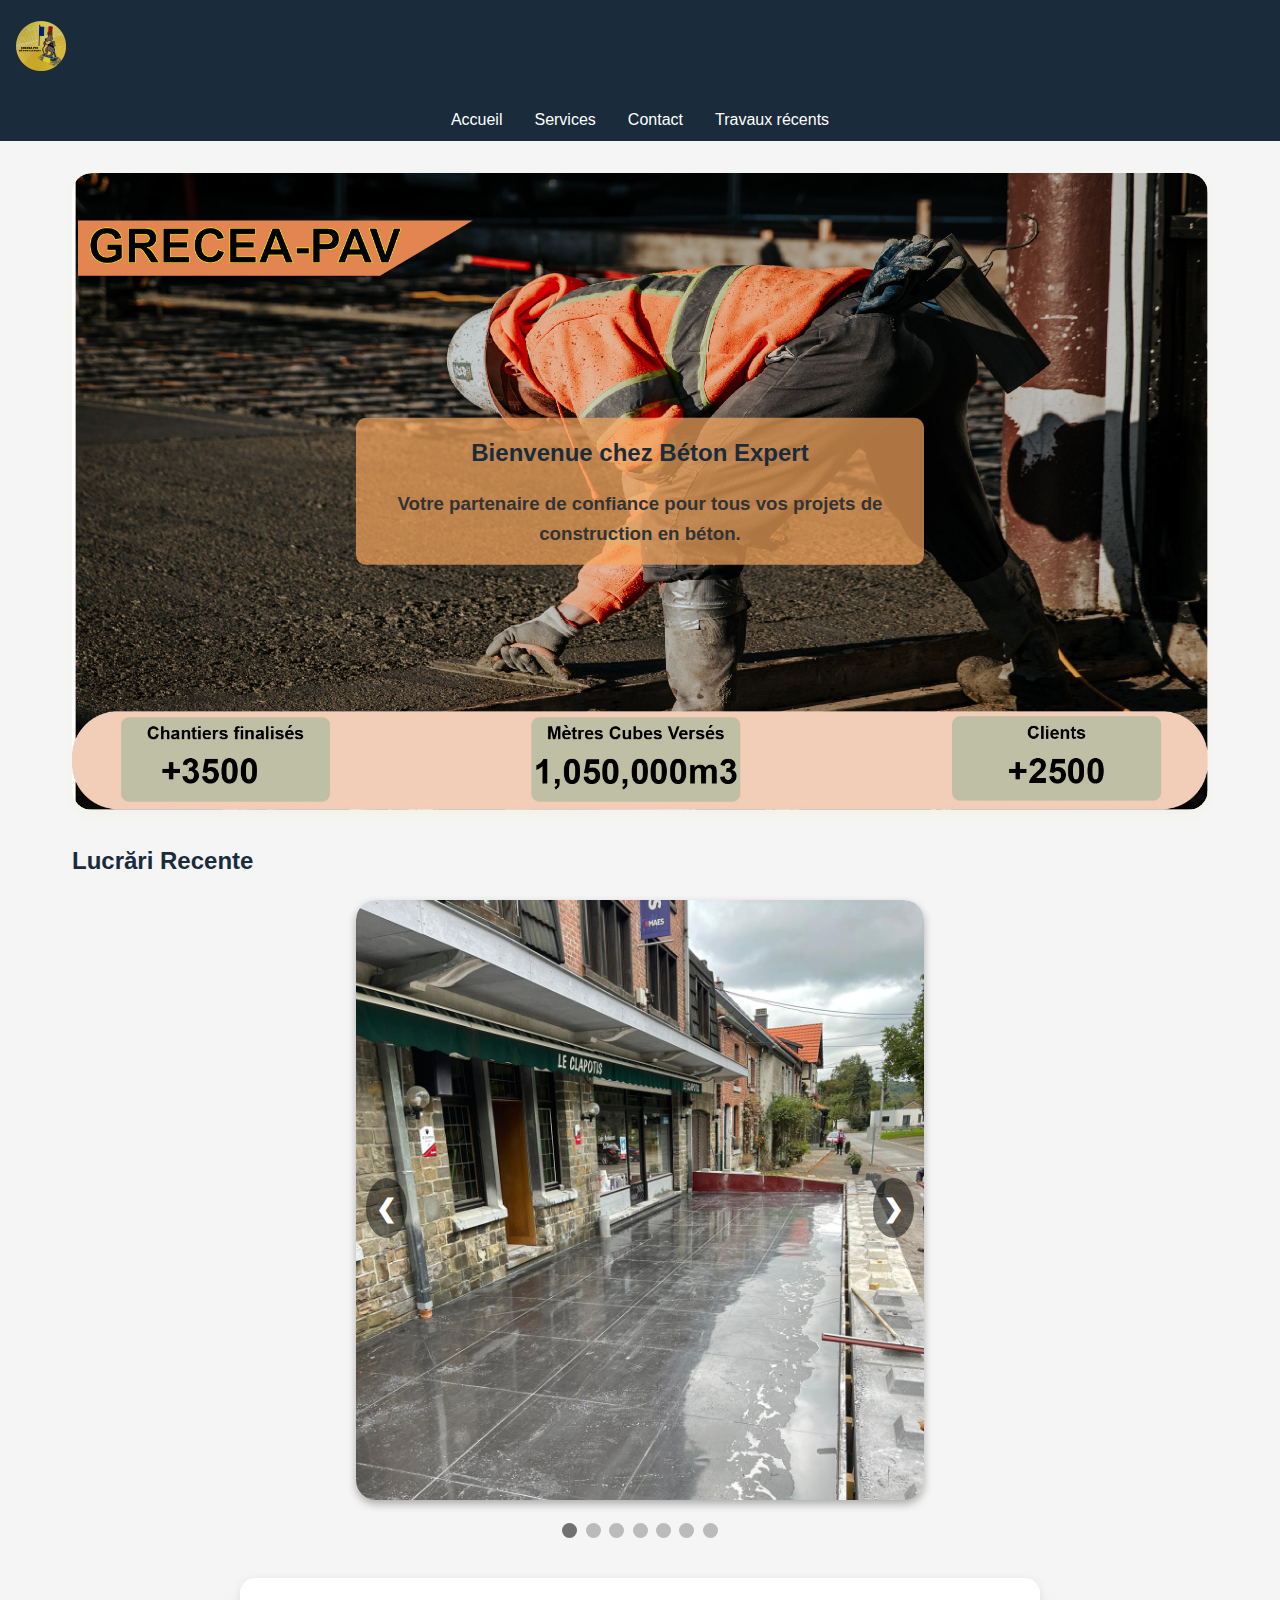
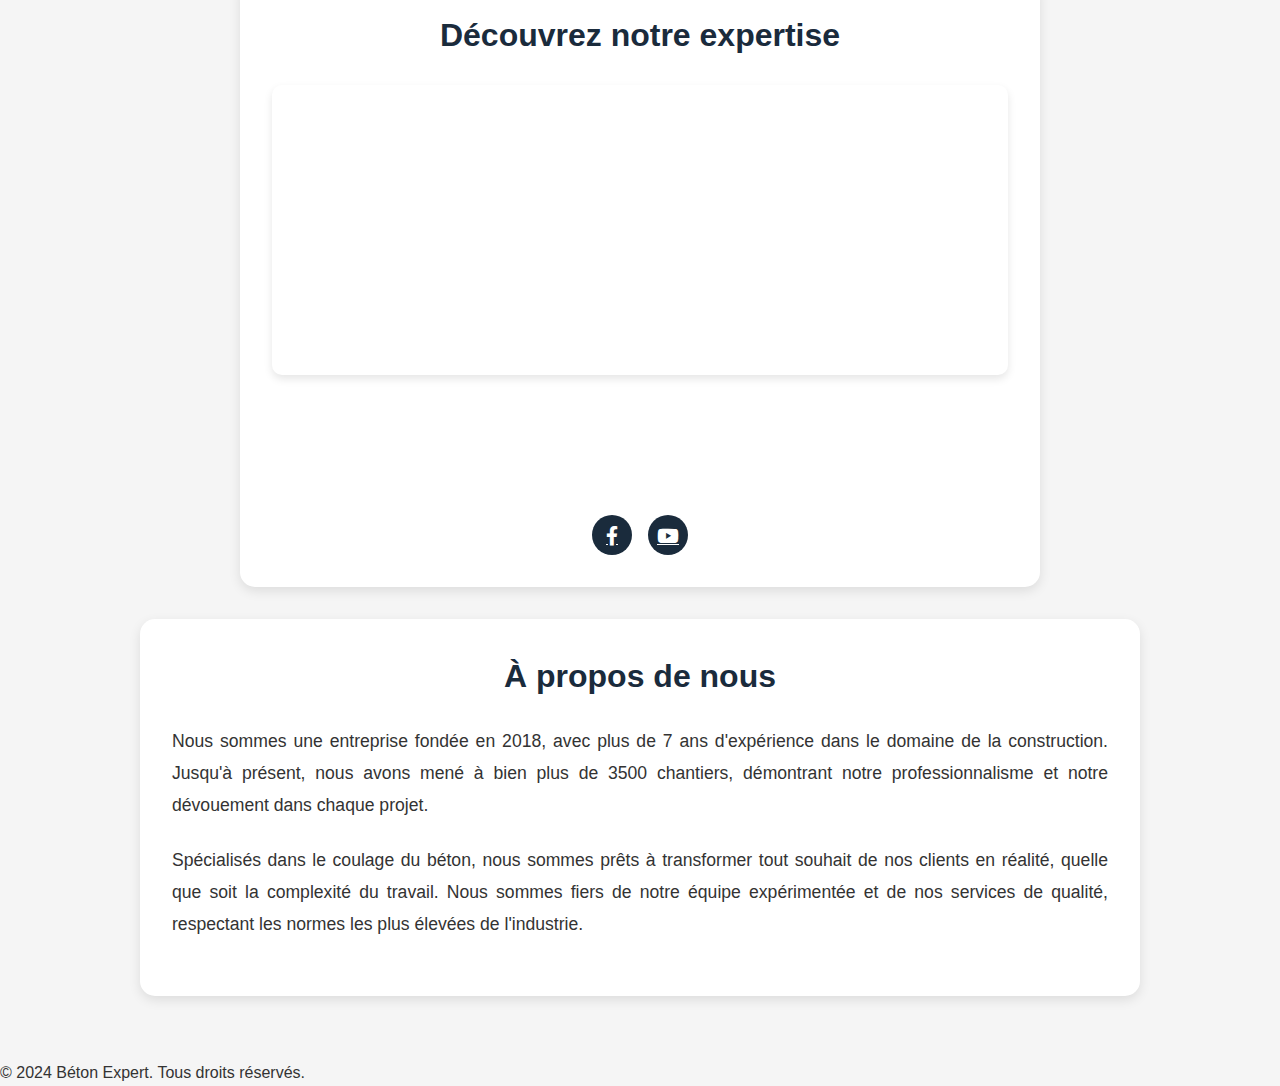
<file: index.html>
<!DOCTYPE html>
<html lang="fr">
<head>
    <meta charset="UTF-8">
    <meta name="viewport" content="width=device-width, initial-scale=1.0">
    <title>Béton Expert</title>
    <link rel="stylesheet" href="styles.css">
    <link rel="stylesheet" href="https://cdnjs.cloudflare.com/ajax/libs/font-awesome/5.15.3/css/all.min.css">
</head>
<body>
    <header>
        <div class="logo">
            
            <img src="lucrari/logo.png" alt="Béton Expert Logo">
        </div>
        <h1>Béton Expert</h1>
    </header>

    <nav>
        <ul>
            <li><a href="index.html">Accueil</a></li>
            <li><a href="services.html">Services</a></li>
    
            <li><a href="contact.html">Contact</a></li>
            <li><a href="lucrari.html">Travaux récents</a></li>
        </ul>
    </nav>

    <main role="main">
        <section id="accueil" class="section hero">
            
            <div class="hero-container">
                <img src="lucrari/hero1.jpg" alt="Chantier de construction en béton" class="hero-img">
               
                <!DOCTYPE html>
                <html lang="fr">
                <head>
                    <meta charset="UTF-8">
                    <meta name="viewport" content="width=device-width, initial-scale=1.0">
                    <title>Béton Expert</title>
                    <style>
                        #hero-text {
                            transition: opacity 1s ease;
                        }
                
                        .hidden {
                            opacity: 0;
                        }
                    </style>
                    
                </head>
                
                <body>
                    <div id="hero-text" class="hero-text">
                        <h2>Bienvenue chez Béton Expert</h2>
                        <h3>Votre partenaire de confiance pour tous vos projets de construction en béton.</h3>
                    </div>
                
                    <script>
                        setTimeout(function() {
                            document.getElementById('hero-text').classList.add('hidden');
                        }, 5000); // 5000 milisecunde = 5 secunde
                    </script>
                </body>
                </html>
                
        </section>

        <section id="lucrari-recente" class="section">
            <h2>Lucrări Recente</h2>
            <div class="slideshow-container">
                <div class="mySlides fade">
                    <img src="lucrari/lucrare1.jpg" class="lucrare-img" alt="Lucrare 1">
                    
                </div>
                

                <div class="mySlides fade">
                    <img src="lucrari/lucrare2.jpg" class="lucrare-img" alt="Lucrare 2">
                   
                </div>

                <div class="mySlides fade">
                    <img src="lucrari/lucrare3.jpg" class="lucrare-img" alt="Lucrare 3">
                    
                </div>

                <div class="mySlides fade">
                    <img src="lucrari/beton20.jpg" class="lucrare-img" alt="Lucrare 4">
                    
                </div>

                <div class="mySlides fade">
                    <img src="lucrari/beton13.jpg" class="lucrare-img" alt="Lucrare 5">
                    
                </div>

                <div class="mySlides fade">
                    <img src="lucrari/beton15.jpg" class="lucrare-img" alt="Lucrare 6">
                    
                </div>

                <div class="mySlides fade">
                    <img src="lucrari/beton10.jpg" class="lucrare-img" alt="Lucrare 7">
                    
                </div>

                <a class="prev" onclick="plusSlides(-1)">❮</a>
                <a class="next" onclick="plusSlides(1)">❯</a>
            </div>

            <div style="text-align:center">
                <span class="dot" onclick="currentSlide(1)"></span>
                <span class="dot" onclick="currentSlide(2)"></span>
                <span class="dot" onclick="currentSlide(3)"></span>
                <span class="dot" onclick="currentSlide(4)"></span>
                <span class="dot" onclick="currentSlide(5)"></span>
                <span class="dot" onclick="currentSlide(6)"></span>
                <span class="dot" onclick="currentSlide(7)"></span>
            </div>
        </section>
        <section id="video" class="video-section">
            <h2>Découvrez notre expertise</h2>
            <div class="video-container">
                <iframe width="560" height="315" src="https://www.youtube.com/embed/2d2UNrdoZiw?si=vEzLvdMETL_1CBA9" frameborder="0" allow="accelerometer; autoplay; clipboard-write; encrypted-media; gyroscope; picture-in-picture" allowfullscreen></iframe>
            </div>
            <div class="social-icons">
                <a href="https://www.facebook.com/YourFacebookPage" target="_blank" class="social-icon">
                    <i class="fab fa-facebook-f"></i>
                </a>
                <a href="https://www.youtube.com/YourYouTubeChannel" target="_blank" class="social-icon">
                    <i class="fab fa-youtube"></i>
                </a>
            </div>
        </section>
        
            <!-- Secțiune despre companie -->
            <section id="about-us" class="about-container">
               <h2>À propos de nous</h2>
               <div class="about-content">
                   <p>Nous sommes une entreprise fondée en 2018, avec plus de 7 ans d'expérience dans le domaine de la construction. Jusqu'à présent, nous avons mené à bien plus de 3500 chantiers, démontrant notre professionnalisme et notre dévouement dans chaque projet.</p>
                   <p>Spécialisés dans le coulage du béton, nous sommes prêts à transformer tout souhait de nos clients en réalité, quelle que soit la complexité du travail. Nous sommes fiers de notre équipe expérimentée et de nos services de qualité, respectant les normes les plus élevées de l'industrie.</p>
               </div>
           </section>
       
    </main>

    <footer>
        <p>© 2024 Béton Expert. Tous droits réservés.</p>
    </footer>

    <script src="slideshow.js"></script>
</body>
</html>
</file>
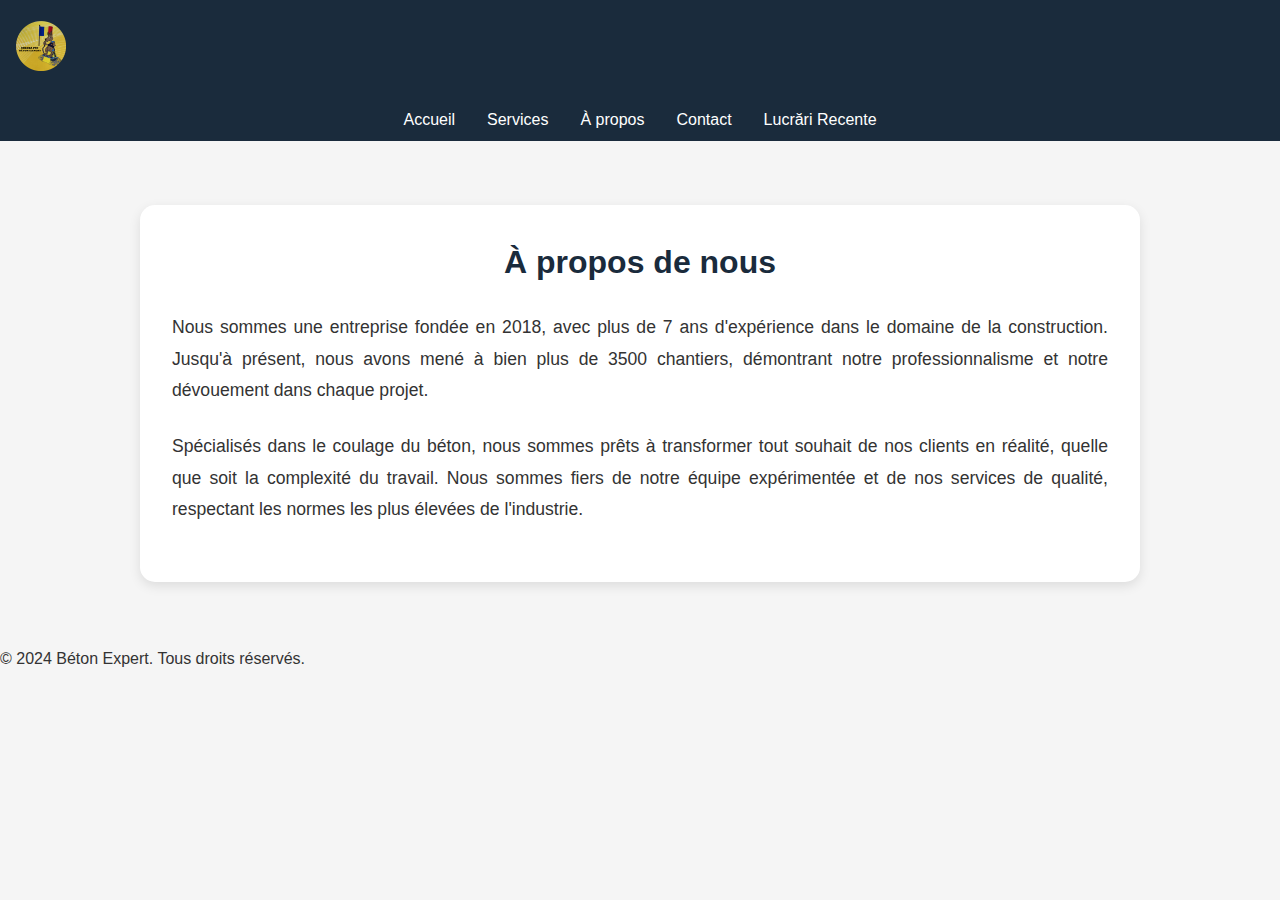
<file: apropos.html>
<!DOCTYPE html>
<html lang="fr">
<head>
    <meta charset="UTF-8">
    <meta name="viewport" content="width=device-width, initial-scale=1.0">
    <title>À Propos - Béton Expert</title>
    <link rel="stylesheet" href="styles.css">
</head>
<body>
    <header>
        <div class="logo">
            <img src="lucrari/logo.png" alt="Béton Expert Logo">
        </div>
        <h1>Béton Expert</h1>
    </header>
    <nav>
        <ul>
            <li><a href="index.html">Accueil</a></li>
            <li><a href="services.html">Services</a></li>
            <li><a href="apropos.html">À propos</a></li>
            <li><a href="contact.html">Contact</a></li>
            <li><a href="lucrari.html">Lucrări Recente</a></li>
        </ul>
    </nav>
    <main>
         <!-- Secțiune despre companie -->
         <section id="about-us" class="about-container">
            <h2>À propos de nous</h2>
            <div class="about-content">
                <p>Nous sommes une entreprise fondée en 2018, avec plus de 7 ans d'expérience dans le domaine de la construction. Jusqu'à présent, nous avons mené à bien plus de 3500 chantiers, démontrant notre professionnalisme et notre dévouement dans chaque projet.</p>
                <p>Spécialisés dans le coulage du béton, nous sommes prêts à transformer tout souhait de nos clients en réalité, quelle que soit la complexité du travail. Nous sommes fiers de notre équipe expérimentée et de nos services de qualité, respectant les normes les plus élevées de l'industrie.</p>
            </div>
        </section>
    </main>
    <footer>
        <p>&copy; 2024 Béton Expert. Tous droits réservés.</p>
    </footer>
</body>
</html>
</file>
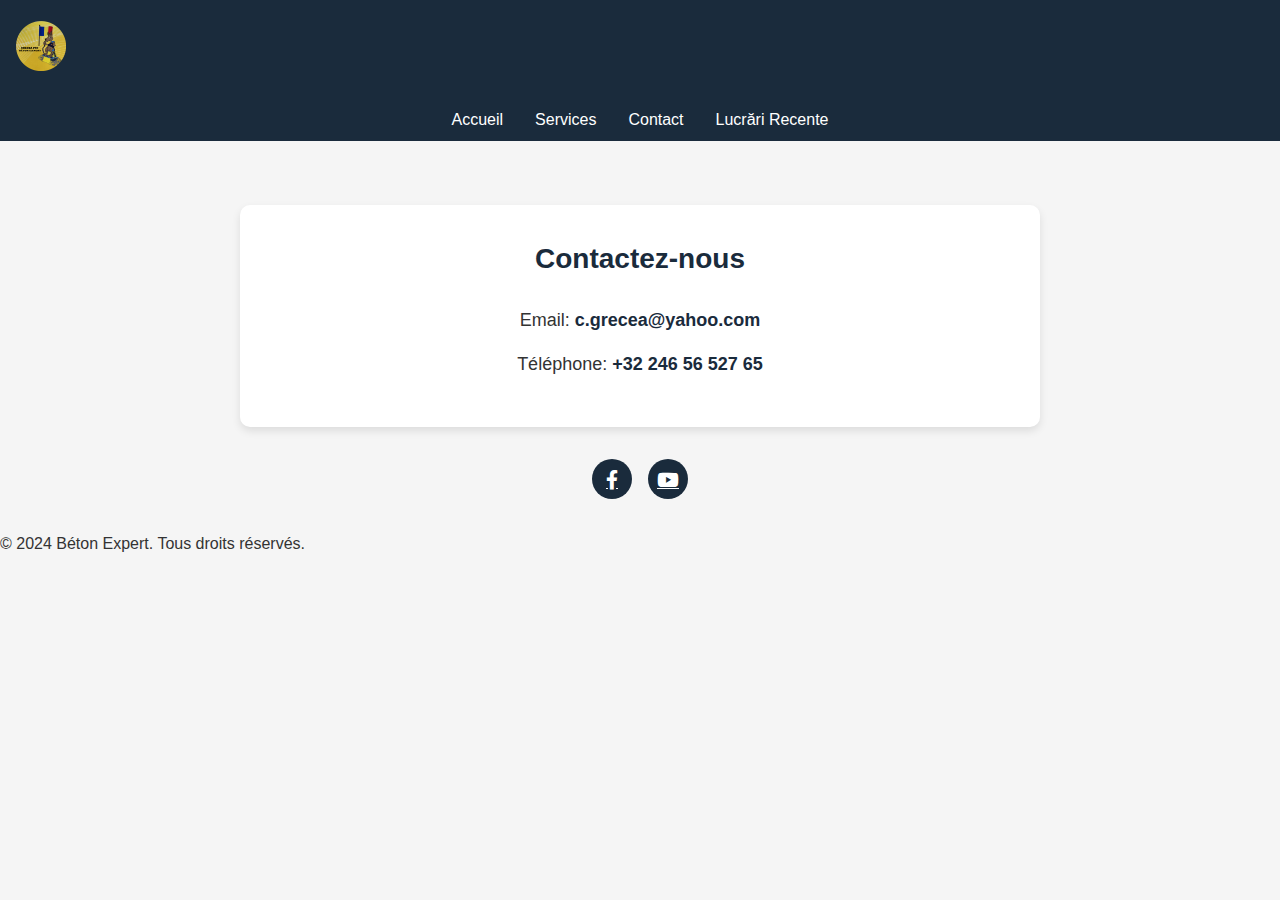
<file: contact.html>
<!DOCTYPE html>
<html lang="fr">
<head>
    <meta charset="UTF-8">
    <meta name="viewport" content="width=device-width, initial-scale=1.0">
    <title>Contact - Béton Expert</title>
    <link rel="stylesheet" href="styles.css">
    <link rel="stylesheet" href="https://cdnjs.cloudflare.com/ajax/libs/font-awesome/5.15.3/css/all.min.css">
</head>
<body>
    <header>
        <div class="logo">
            <img src="lucrari/logo.png" alt="Béton Expert Logo">
        </div>
        <h1>Béton Expert</h1>
    </header>
    <nav>
        <ul>
            <li><a href="index.html">Accueil</a></li>
            <li><a href="services.html">Services</a></li>
           
            <li><a href="contact.html">Contact</a></li>
            <li><a href="lucrari.html">Lucrări Recente</a></li>
        </ul>
    </nav>
    <main>
        <section id="contact" class="contact-container">
            <h2>Contactez-nous</h2>
            <p>Email: <a href="mailto:c.grecea@yahoo.com">c.grecea@yahoo.com</a></p>
            <p>Téléphone: <a href="tel:+322465652765">+32 246 56 527 65</a></p>
            <!-- Adăugați un formular de contact aici, dacă doriți -->
            
        </section>
        <div class="social-icons">
            <a href="https://www.facebook.com/YourFacebookPage" target="_blank" class="social-icon">
                <i class="fab fa-facebook-f"></i>
            </a>
            <a href="https://www.youtube.com/YourYouTubeChannel" target="_blank" class="social-icon">
                <i class="fab fa-youtube"></i>
            </a>
        </div>
    </main>
    <footer>
        <p>&copy; 2024 Béton Expert. Tous droits réservés.</p>
    </footer>
</body>
</html>
</file>
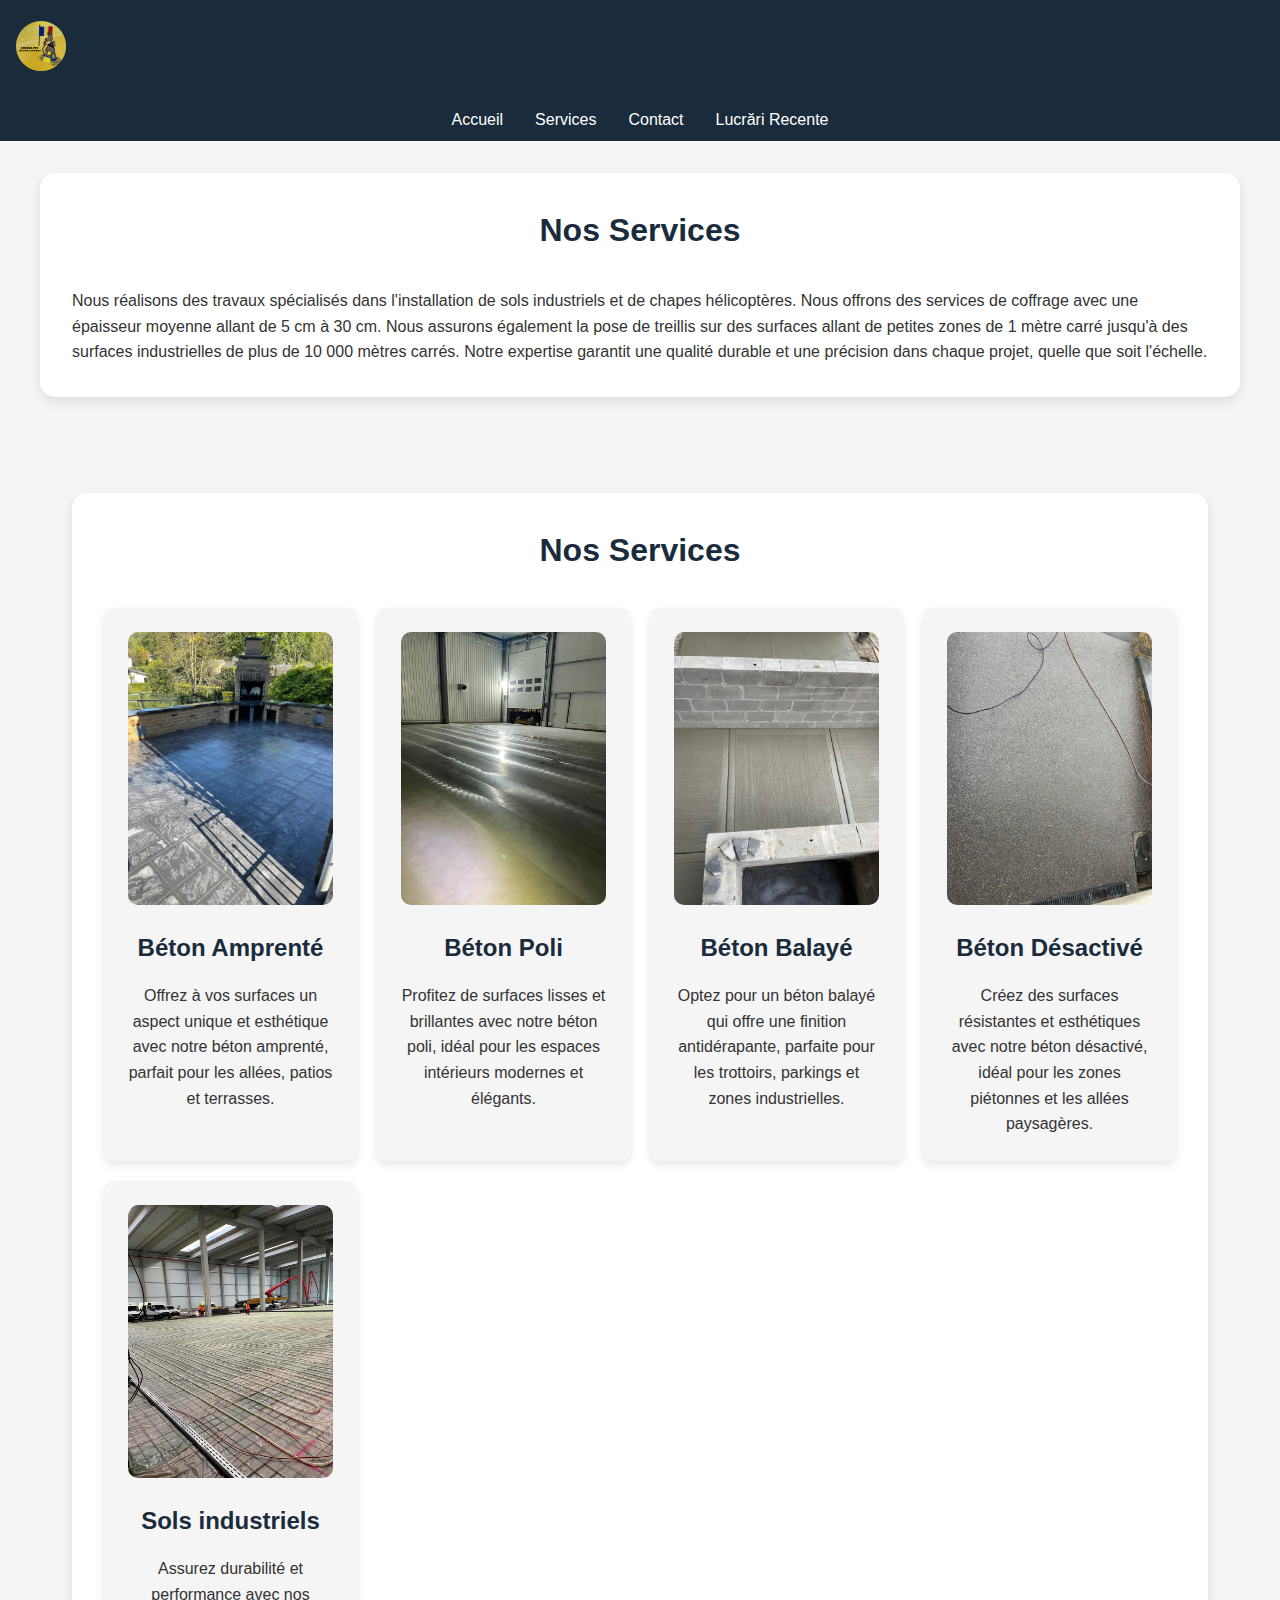
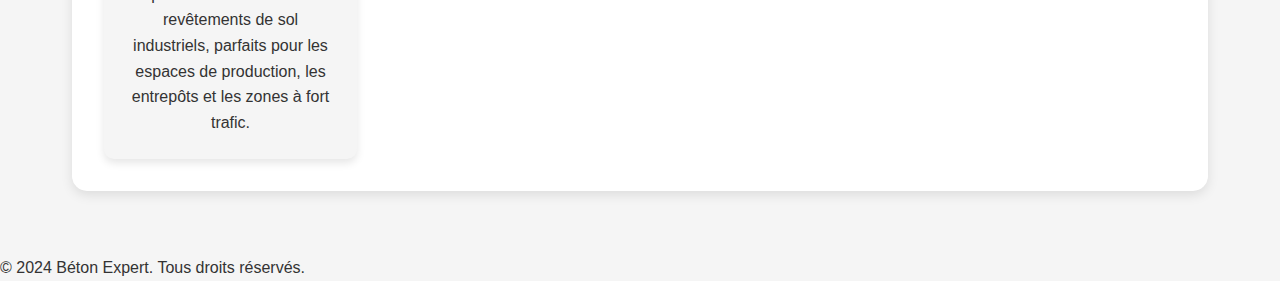
<file: services.html>
<!DOCTYPE html>
<html lang="fr">
<head>
    <meta charset="UTF-8">
    <meta name="viewport" content="width=device-width, initial-scale=1.0">
    <title>Services - Béton Expert</title>
    <link rel="stylesheet" href="styles.css">
</head>
<body>
    <header>
        <div class="logo">
            <img src="lucrari/logo.png" alt="Béton Expert Logo">
        </div>
        <h1>Béton Expert</h1>
    </header>
    <nav>
        <ul>
            <li><a href="index.html">Accueil</a></li>
            <li><a href="services.html">Services</a></li>
            
            <li><a href="contact.html">Contact</a></li>
            <li><a href="lucrari.html">Lucrări Recente</a></li>
        </ul>
    </nav>
    <section id="services" class="services-container">
        <h2>Nos Services</h2>
        <div class="service-content">
            <p>Nous réalisons des travaux spécialisés dans l'installation de sols industriels et de chapes hélicoptères. Nous offrons des services de coffrage avec une épaisseur moyenne allant de 5 cm à 30 cm. Nous assurons également la pose de treillis sur des surfaces allant de petites zones de 1 mètre carré jusqu'à des surfaces industrielles de plus de 10 000 mètres carrés. Notre expertise garantit une qualité durable et une précision dans chaque projet, quelle que soit l'échelle.</p>
        </div>
    </section>
    <main>
        <section id="services">
            <section id="nos-services" class="services-container">
                <h2>Nos Services</h2>
                <div class="services">
                    <div class="service">
                        <img src="lucrari/beton7.jpg" alt="Béton Amprenté">
                        <h3>Béton Amprenté</h3>
                        <p>Offrez à vos surfaces un aspect unique et esthétique avec notre béton amprenté, parfait pour les allées, patios et terrasses.</p>
                    </div>
                    <div class="service">
                        <img src="lucrari/beton26.jpg" alt="Béton Poli">
                        <h3>Béton Poli</h3>
                        <p>Profitez de surfaces lisses et brillantes avec notre béton poli, idéal pour les espaces intérieurs modernes et élégants.</p>
                    </div>
                    <div class="service">
                        <img src="lucrari/lucrare5.jpg" alt="Béton Balayé">
                        <h3>Béton Balayé</h3>
                        <p>Optez pour un béton balayé qui offre une finition antidérapante, parfaite pour les trottoirs, parkings et zones industrielles.</p>
                    </div>
                    <div class="service">
                        <img src="lucrari/lucrare6.jpg" alt="Béton Désactivé">
                        <h3>Béton Désactivé</h3>
                        <p>Créez des surfaces résistantes et esthétiques avec notre béton désactivé, idéal pour les zones piétonnes et les allées paysagères.</p>
                    </div>

                    <div class="service">
          <img src="lucrari/industrial.jpeg" alt="Pardoseli Industriale">
          <h3>Sols industriels</h3>
          <p>Assurez durabilité et performance avec nos revêtements de sol industriels, parfaits pour les espaces de production, les entrepôts et les zones à fort trafic.</p>
        </div>
                </div>
            </section>
            
            </div>
        </section>
    </main>
    <footer>
        <p>&copy; 2024 Béton Expert. Tous droits réservés.</p>
    </footer>
</body>
</html>
</file>
<file: styles.css>
:root {
    --color-primary: #1A2B3C;
    --color-secondary: #FFD700;
    --color-background: #F5F5F5;
    --color-text: #333333;
    --color-white: #FFFFFF;
}

* {
    box-sizing: border-box;
    margin: 0;
    padding: 0;
}

body {
    font-family: Arial, sans-serif;
    line-height: 1.6;
    color: var(--color-text);
    background-color: var(--color-background);
}

/* Header */
header {
    background-color: var(--color-primary);
    color: var(--color-white);
    text-align: center;
    padding: 1rem;
    display: flex;
    align-items: center;
}

.logo {
    margin-right: 1rem;
}

.logo img {
    max-height: 50px;
}

/* Navigare */
nav {
    background-color: var(--color-primary);
    color: var(--color-white);
    padding: 0.5rem;
}

nav ul {
    list-style-type: none;
    display: flex;
    justify-content: center;
}

nav ul li {
    margin: 0 1rem;
}

nav ul li a {
    color: var(--color-white);
    text-decoration: none;
    transition: color 0.3s ease;
}

nav ul li a:hover {
    color: var(--color-secondary);
}

/* Secțiunea principală */
main {
    padding: 2rem;
    max-width: 1200px;
    margin: 0 auto;
}

section {
    margin-bottom: 2rem;
}

h1, h2 {
    margin-bottom: 1rem;
    color: var(--color-primary);
}

/* Stilizarea secțiunii de tip Hero */
.hero-container {
    position: relative;
    display: block;
    border-radius: 20px; /* Colțuri rotunde */
    overflow: hidden; /* Aplică colțurile rotunde și pe imagine */
    box-shadow: 0 4px 8px rgba(234, 239, 204, 0.3); /* Umbră */
}

.hero-img {
    width: 100%;
    height: auto;
    display: block;
    border-radius: 20px; /* Colțuri rotunde pentru imagine */
}

.hero-text {
    position: absolute;
    top: 50%;
    left: 50%;
    transform: translate(-50%, -50%);
    background-color: rgba(248, 166, 94, 0.7);
    padding: 1rem;
    border-radius: 10px;
    color: var(--color-black);
    text-align: center;
}

/* Stilizarea Slideshow-ului */
.slideshow-container {
    position: relative;
    width: 80%; /* Lățimea slideshow-ului */
    height: 600px; /* Înălțimea slideshow-ului pentru a crea forma dreptunghiulară */
    margin: 20px auto; /* Centrarea slideshow-ului */
    overflow: hidden;
    border-radius: 20px; /* Colțuri rotunde */
    box-shadow: 0 4px 8px rgba(0, 0, 0, 0.3); /* Umbră */
}

.mySlides img {
    width: 100%;
    height: 100%; /* Asigură că imaginea ocupă întreaga înălțime a containerului */
    object-fit: cover; /* Asigură că imaginea se potrivește în container fără a-și schimba proporțiile */
    border-radius: 20px; /* Colțuri rotunde pentru imagini */
}

.prev, .next {
    cursor: pointer;
    position: absolute;
    top: 50%;
    width: auto;
    padding: 10px; /* Butoane mai mici */
    margin-top: -22px;
    color: white;
    font-weight: bold;
    font-size: 20px; /* Dimensiune mai mică a butoanelor */
    transition: background-color 0.3s ease, transform 0.3s ease;
    border-radius: 50%; /* Colțuri rotunde la butoane */
    user-select: none;
    background-color: rgba(0, 0, 0, 0.5); /* Fundal semitransparent pentru butoane */
}

.prev {
    left: 10px;
}

.next {
    right: 10px;
}

.prev:hover, .next:hover {
    background-color: rgba(0, 0, 0, 0.8); /* Fundal la hover */
    transform: scale(1.1); /* Mărire ușoară la hover */
}

.dot {
    cursor: pointer;
    height: 15px;
    width: 15px;
    margin: 0 2px;
    background-color: #bbb;
    border-radius: 50%;
    display: inline-block;
    transition: background-color 0.6s ease;
}

.dot.active, .dot:hover {
    background-color: #717171;
}

.text {
    color: #f2f2f2;
    font-size: 18px; /* Diminuează dimensiunea textului pentru a se potrivi cu dimensiunea mai mică a slideshow-ului */
    padding: 5px 10px;
    position: absolute;
    bottom: 8px;
    width: 100%;
    text-align: center;
    background-color: rgba(0, 0, 0, 0.5); /* Fundal pentru text */
    border-radius: 0 0 20px 20px; /* Colțuri rotunde jos pentru text */
}

/* Stiluri Media Queries */
@media (max-width: 768px) {
    nav ul {
        flex-direction: column;
        align-items: center;
    }
    nav ul li {
        margin: 0.5rem 0;
    }
    .service, .lucrare {
        flex-basis: 100%;
    }

    .slideshow-container {
        width: 100%; /* Slideshow-ul să ocupe toată lățimea ecranului */
        height: auto; /* Înălțimea se ajustează automat pentru a păstra proporțiile */
    }

    .mySlides img {
        height: auto; /* Păstrează proporțiile imaginilor */
        border-radius: 20px; /* Colțuri rotunde pentru imagini */
    }

    .lightbox-content {
        max-width: 95%;
        max-height: 85%;
    }

    .lightbox .prev, .lightbox .next {
        top: 50%;
        font-size: 1.5rem; /* Butoane mai mici pentru mobil */
        padding: 8px;
    }

    .lightbox .close {
        top: 10px;
        right: 10px;
        font-size: 1.2rem;
        padding: 5px;
    }
}

@media (min-width: 1024px) {
    .slideshow-container {
        max-width: 50%; /* Redu dimensiunea la 50% pe ecrane foarte mari */
    }

    .prev, .next {
        font-size: 25px; /* Butoane puțin mai mari pe ecrane mari */
    }

    .text {
        font-size: 20px; /* Text puțin mai mare pe ecrane mari */
    }
}

/* Stiluri pentru grila de lucrări */
.lucrari-grid {
    display: grid;
    grid-template-columns: repeat(auto-fit, minmax(250px, 1fr)); /* Se adaptează automat la dimensiunea ecranului */
    gap: 20px; /* Spațiere între elemente */
    margin-top: 20px; /* Spațiu deasupra grilei */
}

.lucrare {
    background-color: var(--color-white);
    border-radius: 10px; /* Colțuri rotunjite pentru fiecare element */
    box-shadow: 0 4px 8px rgba(0, 0, 0, 0.1); /* Umbră ușoară pentru a adăuga profunzime */
    overflow: hidden; /* Colțurile rotunjite să fie aplicate și imaginilor */
    transition: transform 0.3s ease, box-shadow 0.3s ease; /* Animație la hover */
}

.lucrare:hover {
    transform: translateY(-5px); /* Efect de ridicare la hover */
    box-shadow: 0 8px 16px rgba(0, 0, 0, 0.2); /* Umbra devine mai proeminentă la hover */
}

.lucrare-img {
    width: 100%;
    height: 200px; /* Înălțime fixă pentru imagini, păstrând aspectul consistent */
    object-fit: cover; /* Asigură că imaginea se potrivește fără a se deforma */
    border-bottom: 3px solid var(--color-primary); /* Linie de separare sub imagine */
}

.lucrare h3 {
    color: var(--color-primary);
    padding: 15px;
    font-size: 1.25rem;
    text-align: center; /* Aliniere centrată pentru titlul lucrării */
}

.lucrare p {
    padding: 0 15px 15px 15px;
    color: var(--color-text);
    text-align: center; /* Aliniere centrată pentru descriere */
}

/* Lightbox styling */
.lightbox {
    display: none; /* Ascunde lightbox-ul implicit */
    position: fixed;
    z-index: 999;
    left: 0;
    top: 0;
    width: 100%;
    height: 100%;
    background-color: rgba(0, 0, 0, 0.8); /* Fundal negru transparent */
    display: flex;
    align-items: center;
    justify-content: center;
    overflow: hidden;
}

.lightbox-content {
    max-width: 90%;
    max-height: 80%;
    border-radius: 10px; /* Colțuri rotunde pentru imagine */
    object-fit: contain; /* Asigură că imaginea se potrivește în fereastră */
}

.lightbox .close, .lightbox .prev, .lightbox .next {
    position: absolute;
    top: 50%;
    transform: translateY(-50%);
    background-color: rgba(0, 0, 0, 0.5); /* Fundal semitransparent pentru butoane */
    color: white;
    font-size: 2rem;
    padding: 10px;
    border-radius: 50%; /* Colțuri rotunde pentru butoane */
    cursor: pointer;
    transition: background-color 0.3s ease, transform 0.3s ease;
}

.lightbox .close {
    top: 20px;
    right: 20px;
    transform: translateY(0);
    padding: 5px 10px;
    font-size: 1.5rem;
}

.lightbox .prev {
    left: 20px;
}

.lightbox .next {
    right: 20px;
}

.lightbox .close:hover, .lightbox .prev:hover, .lightbox .next:hover {
    background-color: rgba(0, 0, 0, 0.8); /* Întunecă fundalul butoanelor la hover */
    transform: scale(1.1); /* Mărește ușor butoanele la hover */
}/* Container pentru secțiunea de servicii */
.services-container {
    background-color: var(--color-white);
    padding: 2rem;
    margin: 2rem auto;
    border-radius: 15px; /* Colțuri rotunjite */
    box-shadow: 0 4px 12px rgba(0, 0, 0, 0.1); /* Umbră pentru efect de profunzime */
    max-width: 1200px; /* Lățime maximă pentru container */
}

.services-container h2 {
    color: var(--color-primary);
    text-align: center;
    margin-bottom: 2rem;
    font-size: 2rem;
}

.services {
    display: grid;
    grid-template-columns: repeat(auto-fit, minmax(250px, 1fr)); /* Grilă flexibilă */
    gap: 20px; /* Spațiere între servicii */
}

.service {
    background-color: var(--color-background);
    border-radius: 10px;
    box-shadow: 0 4px 8px rgba(0, 0, 0, 0.1);
    text-align: center;
    padding: 1.5rem;
    transition: transform 0.3s ease, box-shadow 0.3s ease;
}

.service:hover {
    transform: translateY(-5px); /* Ridicare ușoară la hover */
    box-shadow: 0 8px 16px rgba(0, 0, 0, 0.2); /* Umbra devine mai proeminentă */
}

.service img {
    max-width: 100%;
    height: auto;
    border-radius: 10px;
    margin-bottom: 1rem;
}

.service h3 {
    color: var(--color-primary);
    font-size: 1.5rem;
    margin-bottom: 1rem;
}

.service p {
    color: var(--color-text);
    font-size: 1rem;
    line-height: 1.6;
}
/* Container pentru secțiunea "À propos de nous" */
.about-container {
    background-color: var(--color-white);
    padding: 2rem;
    margin: 2rem auto;
    border-radius: 15px; /* Colțuri rotunjite */
    box-shadow: 0 4px 12px rgba(0, 0, 0, 0.1); /* Umbră pentru efect de profunzime */
    max-width: 1000px; /* Lățime maximă pentru container */
}

.about-container h2 {
    color: var(--color-primary);
    text-align: center;
    margin-bottom: 1.5rem;
    font-size: 2rem;
}

.about-content {
    font-size: 1.1rem;
    line-height: 1.8;
    color: var(--color-text);
    text-align: justify;
}

.about-content p {
    margin-bottom: 1.5rem;
}
/* Stiluri pentru secțiunea de contact */
.contact-container {
    background-color: var(--color-white);
    padding: 2rem;
    margin: 2rem auto;
    border-radius: 10px; /* Colțuri rotunjite */
    box-shadow: 0 4px 8px rgba(0, 0, 0, 0.1); /* Umbră ușoară */
    max-width: 800px; /* Lățime maximă pentru container */
    text-align: center; /* Aliniere text centrata */
}

.contact-container h2 {
    color: var(--color-primary);
    margin-bottom: 1.5rem;
    font-size: 1.75rem;
}

.contact-container p {
    font-size: 1.125rem;
    margin: 1rem 0;
}

.contact-container a {
    color: var(--color-primary);
    text-decoration: none;
    font-weight: bold;
}

.contact-container a:hover {
    text-decoration: underline;
}
/* Styles for YouTube video section */
.video-section {
    background-color: var(--color-white);
    padding: 2rem;
    margin: 2rem auto;
    border-radius: 15px;
    box-shadow: 0 4px 12px rgba(0, 0, 0, 0.1);
    max-width: 800px; /* Adjust this value to match other sections if needed */
}

.video-section h2 {
    color: var(--color-primary);
    text-align: center;
    margin-bottom: 1.5rem;
    font-size: 2rem;
}

.video-container {
    position: relative;
    width: 100%;
    padding-bottom: 56.25%; /* 16:9 Aspect Ratio */
    margin: 0 auto; /* Center the container */
}

.video-container iframe {
    position: absolute;
    top: 0;
    left: 0;
    width: 100%;
    height: 70%;
    border-radius: 10px; /* Rounded corners for the video */
    box-shadow: 0 4px 8px rgba(0, 0, 0, 0.1); /* Subtle shadow */
}
.social-icons {
    display: flex;
    justify-content: center;
    margin-top: 1rem;
}

.social-icon {
    display: inline-flex;
    align-items: center;
    justify-content: center;
    width: 40px;
    height: 40px;
    border-radius: 50%;
    background-color: var(--color-primary);
    color: var(--color-white);
    font-size: 1.2rem;
    margin: 0 0.5rem;
    transition: background-color 0.3s ease, transform 0.3s ease;
}

.social-icon:hover {
    background-color: var(--color-secondary);
    transform: scale(1.1);
}
</file>
